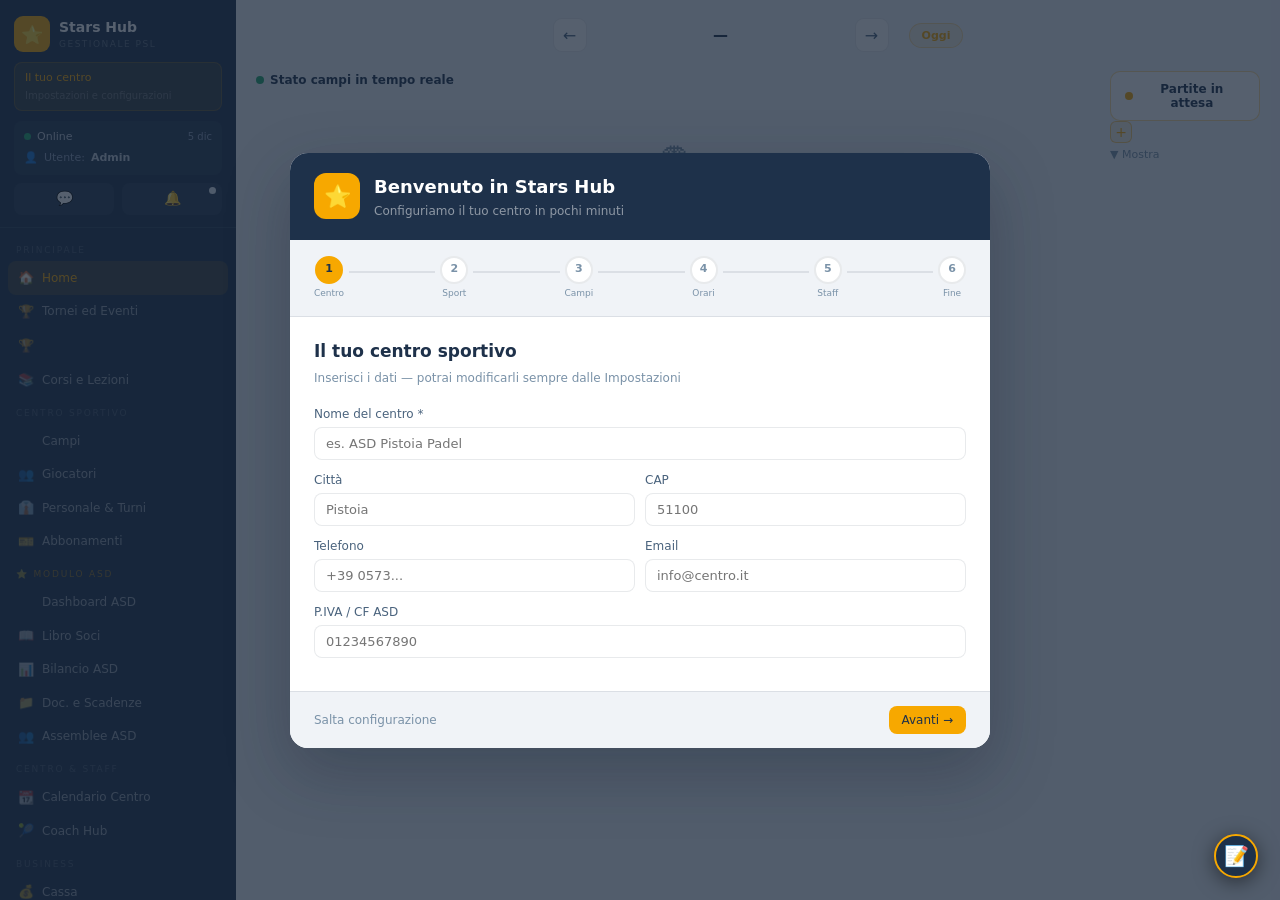
<file: index.html>
<!DOCTYPE html>
<html lang="it">
<head>
<meta charset="UTF-8">
<meta name="viewport" content="width=device-width, initial-scale=1.0">
<title>Stars Hub — Gestionale PSL</title>
<link rel="stylesheet" href="css/main.css">
</head>
<body>

<!-- Il markup vive in pages/shell.html e viene iniettato qui. -->
<div id="app-shell"></div>
<div class="toast" id="toast"></div>

<script>
// ============================================================
// BOOTSTRAP
// Carica shell.html, poi i moduli JS nell'ORDINE dichiarato.
// L'ordine conta: db.js definisce DB/saveDB/nid usati da tutti,
// init.js chiude la sequenza e avvia l'app.
// ============================================================
const MODULES = [
  // --- core: fondamenta ---
  'js/core/db.js',
  'js/core/ui.js',
  'js/core/wizard.js',
  'js/core/app-init.js',

  // --- moduli funzionali ---
  'js/moduli/planner.js',
  'js/moduli/home.js',
  'js/moduli/home-planner.js',
  'js/moduli/ranking.js',
  'js/moduli/eventi.js',
  'js/moduli/campi.js',
  'js/moduli/giocatori.js',
  'js/moduli/staff-todo.js',
  'js/moduli/turni.js',
  'js/moduli/shop.js',
  'js/moduli/chat.js',
  'js/moduli/cassa.js',
  'js/moduli/abbonamenti.js',
  'js/moduli/impostazioni.js',
  'js/moduli/notifiche.js',
  'js/moduli/kpi.js',
  'js/moduli/statistiche.js',
  'js/moduli/ruoli.js',
  'js/moduli/iscrizioni.js',
  'js/moduli/coach-hub.js',
  'js/moduli/feedback.js',

  // --- modulo ASD ---
  'js/asd/asd.js',
  'js/asd/asd-home.js',
  'js/asd/calendario.js',
  'js/asd/assemblee.js',

  // --- seed demo: caricato ma non eseguito (si invoca a mano) ---
  'js/core/seed-demo.js',

  // --- init: SEMPRE per ultimo, avvia l'app ---
  'js/core/init.js'
];

function loadScript(src) {
  return new Promise((ok, ko) => {
    const s = document.createElement('script');
    s.src = src;
    s.onload = ok;
    s.onerror = () => ko(new Error('Impossibile caricare ' + src));
    document.body.appendChild(s);
  });
}

(async function boot() {
  try {
    const shell = await fetch('pages/shell.html').then(r => {
      if (!r.ok) throw new Error('shell.html non trovato (HTTP ' + r.status + ')');
      return r.text();
    });
    document.getElementById('app-shell').innerHTML = shell;

    for (const m of MODULES) await loadScript(m);

    if (typeof initApp === 'function') initApp();
    else console.warn('initApp() non definita — controlla js/core/init.js');
  } catch (err) {
    console.error('[BOOT]', err);
    document.body.insertAdjacentHTML('afterbegin',
      '<pre style="background:#e05a2b;color:#fff;padding:16px;margin:0;font:13px monospace">' +
      'Avvio fallito: ' + err.message +
      '\n\nRicorda: serve un server locale (npx serve .), non file://</pre>');
  }
})();
</script>
</body>
</html>
</file>
<file: css/main.css>
:root{
  --navy:#1E314A;--navy-l:#2a4266;--navy-d:#152336;
  --gold:#F7A800;--gold-d:#c98e00;--gold-l:#ffe066;
  --silver:#BFC9D5;--slate:#899CB5;
  --green:#22a96e;--red:#e05a2b;--blue:#3b82f6;
  --bg:#F0F3F7;--bg2:#E5EBF2;--surf:#fff;
  --text:#1E314A;--text2:#4a637d;--text3:#7a92a8;
  --bdr:rgba(30,49,74,.10);--bdr2:rgba(30,49,74,.05);
  --r:10px;--r2:8px;
  --sh:0 1px 3px rgba(30,49,74,.08),0 4px 12px rgba(30,49,74,.05);
  --sh-lg:0 4px 24px rgba(30,49,74,.13),0 12px 40px rgba(30,49,74,.08);
  --sb:236px;--top:52px;
  --font:-apple-system,"Segoe UI",system-ui,sans-serif;
  --mono:"SF Mono","Consolas",monospace;
}
*{box-sizing:border-box;margin:0;padding:0}
html,body{height:100%;font-family:var(--font);background:var(--bg);color:var(--text);font-size:14px;line-height:1.5;overflow:hidden}
::-webkit-scrollbar{width:4px;height:4px}
::-webkit-scrollbar-track{background:transparent}
::-webkit-scrollbar-thumb{background:var(--bdr);border-radius:2px}
button,input,select,textarea{font-family:var(--font)}
.app{display:flex;height:100vh;overflow:hidden}
.sidebar{width:var(--sb);background:var(--navy);flex-shrink:0;display:flex;flex-direction:column;overflow-y:auto;overflow-x:hidden}
.main{flex:1;overflow:hidden;display:flex;flex-direction:column;min-width:0}
.topbar{background:var(--surf);border-bottom:.5px solid var(--bdr);padding:0 20px;height:var(--top);display:flex;align-items:center;gap:12px;flex-shrink:0}
.content{flex:1;overflow-y:auto;padding:18px 20px}
.page{display:none;animation:fi .15s ease}
.page.active{display:block}
@keyframes fi{from{opacity:0;transform:translateY(3px)}to{opacity:1;transform:none}}
.sb-head{padding:16px 14px 12px;border-bottom:.5px solid rgba(255,255,255,.07)}
.sb-icon{width:36px;height:36px;background:var(--gold);border-radius:9px;display:flex;align-items:center;justify-content:center;font-size:18px;flex-shrink:0}
.sb-name{color:#fff;font-size:14px;font-weight:600}
.sb-ver{color:rgba(255,255,255,.28);font-size:9px;letter-spacing:1.5px;text-transform:uppercase}
.sb-club{background:rgba(247,168,0,.10);border:.5px solid rgba(247,168,0,.20);border-radius:8px;padding:7px 10px;margin-top:10px;cursor:pointer}
.sb-club-n{color:var(--gold);font-size:11px;font-weight:500}
.sb-club-s{color:rgba(255,255,255,.28);font-size:10px;margin-top:1px}
.sb-nav{flex:1;padding:6px 8px}
.sb-grp-l{color:rgba(255,255,255,.18);font-size:9px;letter-spacing:1.8px;text-transform:uppercase;padding:10px 8px 4px}
.ni{display:flex;align-items:center;gap:8px;padding:7px 9px;border-radius:8px;cursor:pointer;user-select:none;transition:background .13s}
.ni:hover{background:rgba(255,255,255,.05)}
.ni.active{background:rgba(247,168,0,.14)}
.ni-ic{width:17px;text-align:center;font-size:13px;opacity:.6;flex-shrink:0}
.ni.active .ni-ic{opacity:1}
.ni-lb{color:rgba(255,255,255,.52);font-size:12px;flex:1}
.ni.active .ni-lb{color:var(--gold);font-weight:500}
.ni-badge{background:var(--gold);color:var(--navy);font-size:9px;font-weight:700;padding:1px 5px;border-radius:5px;flex-shrink:0}
.sb-foot{padding:8px 8px 12px;border-top:.5px solid rgba(255,255,255,.07)}
.btn{display:inline-flex;align-items:center;gap:5px;padding:7px 13px;border-radius:var(--r2);font-size:12px;font-weight:500;cursor:pointer;border:none;transition:all .13s;white-space:nowrap;user-select:none}
.btn-primary{background:var(--gold);color:var(--navy)}.btn-primary:hover{background:var(--gold-d)}
.btn-ghost{background:transparent;color:var(--text2);border:.5px solid var(--bdr)}.btn-ghost:hover{background:var(--bg)}
.btn-navy{background:var(--navy);color:#fff}.btn-navy:hover{background:var(--navy-l)}
.btn-danger{background:rgba(224,90,43,.1);color:var(--red);border:.5px solid rgba(224,90,43,.2)}.btn-danger:hover{background:rgba(224,90,43,.18)}
.btn-sm{padding:4px 9px;font-size:11px}
.btn-xs{padding:2px 7px;font-size:10px;border-radius:5px}
.f-label{font-size:12px;font-weight:500;color:var(--text2);margin-bottom:4px;display:block}
.f-input{width:100%;border:.5px solid var(--bdr);border-radius:var(--r2);padding:8px 11px;font-size:13px;color:var(--text);background:var(--surf);transition:border-color .15s;outline:none}
.f-input:focus{border-color:var(--gold)}
.f-select{appearance:none;background-image:url("data:image/svg+xml,%3Csvg xmlns='http://www.w3.org/2000/svg' width='10' height='6'%3E%3Cpath d='M0 0l5 6 5-6z' fill='%23899cb5'/%3E%3C/svg%3E");background-repeat:no-repeat;background-position:right 10px center;padding-right:28px}
.f-row{margin-bottom:11px}
.f-grid{display:grid;grid-template-columns:1fr 1fr;gap:10px}
.f-hint{font-size:10px;color:var(--text3);margin-top:3px}
.card{background:var(--surf);border-radius:var(--r);border:.5px solid var(--bdr)}
.card-h{padding:12px 15px;display:flex;align-items:center;justify-content:space-between;border-bottom:.5px solid var(--bdr)}
.card-t{font-size:13px;font-weight:600;color:var(--text)}
.card-b{padding:12px 15px}
.card-a{font-size:11px;color:var(--slate);cursor:pointer}.card-a:hover{color:var(--gold)}
.tag{display:inline-block;font-size:10px;font-weight:500;padding:2px 7px;border-radius:5px}
.tag-gold{background:rgba(247,168,0,.14);color:#7a5000}
.tag-navy{background:rgba(30,49,74,.09);color:var(--navy)}
.tag-green{background:rgba(34,169,110,.12);color:#0d5c38}
.tag-gray{background:var(--bg2);color:var(--text3)}
.tag-red{background:rgba(224,90,43,.12);color:#7a2a0d}
.tag-blue{background:rgba(59,130,246,.12);color:#1e40af}
.g2{display:grid;grid-template-columns:1fr 1fr;gap:13px}
.g3{display:grid;grid-template-columns:1fr 1fr 1fr;gap:13px}
.g4{display:grid;grid-template-columns:repeat(4,1fr);gap:11px}
.g-main{display:grid;grid-template-columns:2fr 1fr;gap:13px}
.mb{margin-bottom:13px}.mt{margin-top:13px}
.gap{display:flex;gap:8px;align-items:center;flex-wrap:wrap}
.spread{display:flex;align-items:center;justify-content:space-between;flex-wrap:wrap;gap:8px;margin-bottom:13px}
.kpi{background:var(--surf);border-radius:var(--r);border:.5px solid var(--bdr);padding:13px 15px}
.kpi.accent{border-left:3px solid var(--gold)}
.kpi-l{font-size:10px;color:var(--text3);text-transform:uppercase;letter-spacing:.7px;margin-bottom:5px}
.kpi-v{font-size:22px;font-weight:700;line-height:1;color:var(--text)}
.kpi-s{font-size:11px;color:var(--text3);margin-top:4px}
.modal-overlay{position:fixed;inset:0;background:rgba(21,35,54,.55);z-index:200;display:none;align-items:center;justify-content:center;backdrop-filter:blur(2px)}
.modal-overlay.open{display:flex}
.modal{background:var(--surf);border-radius:14px;width:520px;max-width:96vw;max-height:92vh;display:flex;flex-direction:column;overflow:hidden;box-shadow:var(--sh-lg)}
.modal-lg{width:680px}
.modal-h{padding:14px 18px;border-bottom:.5px solid var(--bdr);display:flex;align-items:center;justify-content:space-between;flex-shrink:0}
.modal-t{font-size:14px;font-weight:600}
.modal-x{width:28px;height:28px;border-radius:6px;border:none;background:var(--bg);cursor:pointer;font-size:14px;color:var(--text3);display:flex;align-items:center;justify-content:center}
.modal-x:hover{background:var(--bg2)}
.modal-b{padding:16px 18px;overflow-y:auto;flex:1}
.modal-f{padding:12px 18px;border-top:.5px solid var(--bdr);display:flex;justify-content:flex-end;gap:8px;flex-shrink:0}
.toast{position:fixed;bottom:20px;left:50%;transform:translateX(-50%) translateY(16px);background:var(--navy);color:#fff;padding:9px 18px;border-radius:10px;font-size:12px;font-weight:500;opacity:0;transition:all .22s;z-index:999;pointer-events:none;white-space:nowrap;max-width:90vw}
.toast.show{opacity:1;transform:translateX(-50%) translateY(0)}
.empty{text-align:center;padding:48px 20px;color:var(--text3)}
.empty-ic{font-size:40px;margin-bottom:10px}
.empty-t{font-size:13px;font-weight:500;margin-bottom:5px;color:var(--text2)}
.empty-s{font-size:12px;margin-bottom:16px}
.confirm-overlay{position:fixed;inset:0;background:rgba(21,35,54,.6);z-index:300;display:none;align-items:center;justify-content:center}
.confirm-overlay.open{display:flex}
.confirm-box{background:var(--surf);border-radius:12px;padding:22px;width:340px;max-width:90vw;box-shadow:var(--sh-lg);text-align:center}
.wiz-overlay{position:fixed;inset:0;background:rgba(21,35,54,.72);z-index:500;display:flex;align-items:center;justify-content:center}
.wiz-box{background:var(--surf);border-radius:18px;width:700px;max-width:97vw;max-height:94vh;display:flex;flex-direction:column;overflow:hidden;box-shadow:0 24px 64px rgba(21,35,54,.32)}
.wiz-head{background:var(--navy);padding:20px 24px;display:flex;align-items:center;gap:14px;flex-shrink:0}
.wiz-logo{width:46px;height:46px;background:var(--gold);border-radius:12px;display:flex;align-items:center;justify-content:center;font-size:22px;flex-shrink:0}
.wiz-title{color:#fff;font-size:18px;font-weight:700}
.wiz-sub{color:rgba(255,255,255,.5);font-size:12px;margin-top:2px}
.wiz-prog{display:flex;align-items:center;padding:16px 24px;border-bottom:.5px solid var(--bdr);background:var(--bg);flex-shrink:0}
.wp-col{display:flex;flex-direction:column;align-items:center;gap:3px;flex-shrink:0}
.wp-dot{width:28px;height:28px;border-radius:50%;border:2px solid var(--bdr);background:var(--surf);display:flex;align-items:center;justify-content:center;font-size:11px;font-weight:600;color:var(--text3);transition:all .2s}
.wp-dot.active{background:var(--gold);border-color:var(--gold);color:var(--navy)}
.wp-dot.done{background:var(--navy);border-color:var(--navy);color:#fff}
.wp-lbl{font-size:9px;color:var(--text3);white-space:nowrap}
.wp-line{flex:1;height:2px;background:var(--bdr);margin:0 5px 12px;transition:background .2s}
.wp-line.done{background:var(--navy)}
.wiz-body{flex:1;overflow-y:auto;padding:22px 24px}
.wiz-step{display:none}.wiz-step.active{display:block}
.wiz-step-t{font-size:17px;font-weight:700;margin-bottom:4px}
.wiz-step-s{font-size:12px;color:var(--text3);margin-bottom:18px}
.wiz-foot{padding:14px 24px;border-top:.5px solid var(--bdr);display:flex;align-items:center;justify-content:space-between;background:var(--bg);flex-shrink:0}
.wiz-skip{font-size:12px;color:var(--text3);cursor:pointer}.wiz-skip:hover{color:var(--text)}
.sport-opt{border:.5px solid var(--bdr);border-radius:var(--r);padding:12px 8px;cursor:pointer;text-align:center;transition:all .15s;user-select:none;background:var(--surf)}
.sport-opt:hover{border-color:var(--navy);background:var(--bg)}
.sport-opt.sel{background:rgba(30,49,74,.07);border-color:var(--navy)}
.sport-opt-ic{font-size:24px;margin-bottom:5px}
.sport-opt-n{font-size:11px;font-weight:600;color:var(--text)}
.cc-wrap{background:var(--bg);border-radius:var(--r);padding:14px;margin-bottom:10px;border:.5px solid var(--bdr2)}
.cc-head{font-size:13px;font-weight:700;margin-bottom:12px;display:flex;align-items:center;gap:7px}
.cc-opt{padding:5px 11px;border-radius:6px;font-size:11px;font-weight:500;color:var(--text3);cursor:pointer;border:.5px solid var(--bdr);background:var(--surf);transition:all .13s;user-select:none}
.cc-opt.active{background:var(--navy);color:#fff;border-color:var(--navy)}
.cc-inp{border:.5px solid var(--bdr);border-radius:6px;padding:6px 9px;font-size:13px;color:var(--text);background:var(--surf);outline:none;text-align:center}
.cc-inp:focus{border-color:var(--gold)}
.misto-dates{background:rgba(247,168,0,.07);border:.5px solid rgba(247,168,0,.25);border-radius:8px;padding:10px 12px;margin-top:8px}
.misto-dates-t{font-size:10px;color:var(--gold-d);font-weight:600;text-transform:uppercase;letter-spacing:.5px;margin-bottom:8px}
.chiusure-day{font-size:10px;text-align:center;padding:5px 2px;border-radius:5px;cursor:pointer;border:.5px solid var(--bdr2);background:var(--surf);color:var(--text2);transition:all .13s}
.chiusure-day:hover{background:var(--bg2)}
.chiusure-day.chiuso{background:rgba(224,90,43,.15);border-color:rgba(224,90,43,.3);color:var(--red);font-weight:600}
.chiusure-day.oggi{border-color:var(--gold)}
.cal-wrap{background:var(--surf);border-radius:var(--r);border:.5px solid var(--bdr);overflow:hidden}
.cal-head-row{display:grid;grid-template-columns:repeat(7,1fr);background:var(--navy-d)}
.cal-dow{padding:8px 4px;text-align:center;font-size:9px;font-weight:600;color:rgba(255,255,255,.4);text-transform:uppercase;letter-spacing:.8px}
.cal-body{display:grid;grid-template-columns:repeat(7,1fr)}
.cal-cell{min-height:68px;border-right:.5px solid var(--bdr2);border-bottom:.5px solid var(--bdr2);padding:5px;cursor:pointer;transition:background .1s}
.cal-cell:hover{background:rgba(247,168,0,.04)}
.cal-cell.today{background:rgba(247,168,0,.06)}
.cal-cell.other-month .cal-day{color:var(--text3);opacity:.35}
.cal-day{font-size:12px;font-weight:500;margin-bottom:2px}
.cal-cell.today .cal-day{background:var(--gold);color:var(--navy);width:20px;height:20px;border-radius:50%;display:flex;align-items:center;justify-content:center;font-weight:700}
.cal-ev-dot{width:5px;height:5px;border-radius:50%;display:inline-block;margin:1px}
/* Day view — orari orizzontali, campi verticali */
.dv-wrap{background:var(--surf);border-radius:var(--r);border:.5px solid var(--bdr);overflow:hidden}
.dv-campo-label{width:110px;min-width:110px;padding:8px 10px;border-right:.5px solid var(--bdr);background:var(--bg);display:flex;flex-direction:column;justify-content:center;flex-shrink:0}
.dv-campo-n{font-size:11px;font-weight:600;color:var(--text)}
.dv-campo-s{font-size:9px;color:var(--text3);margin-top:1px}
.dv-slot{min-width:80px;flex:1;height:56px;border-right:.5px solid var(--bdr2);cursor:pointer;position:relative;transition:background .1s}
.dv-slot:hover{background:rgba(247,168,0,.04)}
.dv-ev{position:absolute;inset:2px;border-radius:5px;padding:3px 6px;overflow:hidden;cursor:pointer;z-index:2;transition:box-shadow .12s}
.dv-ev:hover{box-shadow:var(--sh)}
.dv-ev.rank{background:rgba(247,168,0,.25);border-left:3px solid var(--gold);color:#5a3800}
.dv-ev.amich{background:rgba(30,49,74,.12);border-left:3px solid var(--navy);color:var(--navy-l)}
.dv-ev.corso{background:rgba(34,169,110,.16);border-left:3px solid var(--green);color:#0d5c38}
.dv-ev.torneo{background:rgba(224,90,43,.15);border-left:3px solid var(--red);color:#7a2a0d}
.dv-ev.prenotato{background:rgba(59,130,246,.14);border-left:3px solid var(--blue);color:#1e40af}
.dv-ev-n{font-size:10px;font-weight:600;white-space:nowrap;overflow:hidden;text-overflow:ellipsis}
.dv-ev-t{font-size:9px;opacity:.7;font-family:var(--mono)}
.dv-legend{display:flex;gap:12px;padding:9px 14px;border-top:.5px solid var(--bdr);flex-wrap:wrap;align-items:center}
.leg-i{display:flex;align-items:center;gap:5px;font-size:10px;color:var(--text3)}
.leg-d{width:8px;height:8px;border-radius:2px;flex-shrink:0}
.plan-nav{display:flex;align-items:center;gap:8px}
.pn-btn{width:30px;height:30px;border:.5px solid var(--bdr);background:var(--surf);border-radius:7px;cursor:pointer;display:flex;align-items:center;justify-content:center;font-size:13px;font-weight:700;color:var(--text2);transition:background .12s}
.pn-btn:hover{background:var(--bg2)}
.pn-lbl{font-size:13px;font-weight:600;min-width:160px;text-align:center}
.sport-tabs{display:flex;gap:4px;background:var(--surf);border:.5px solid var(--bdr);border-radius:var(--r);padding:3px;flex-wrap:wrap}
.s-tab{padding:5px 12px;border-radius:7px;font-size:11px;font-weight:500;color:var(--text3);cursor:pointer;transition:all .13s;user-select:none}
.s-tab.active{background:var(--navy);color:#fff}
.s-tab:hover:not(.active){color:var(--text);background:var(--bg)}
.tbl{background:var(--surf);border-radius:var(--r);border:.5px solid var(--bdr);overflow:hidden}
.tbl-row{display:grid;gap:8px;padding:9px 13px;border-bottom:.5px solid var(--bdr2);align-items:center;cursor:pointer;transition:background .1s}
.tbl-row:hover{background:var(--bg)}
.tbl-row:last-child{border-bottom:none}
.tbl-head{background:var(--bg);border-bottom:.5px solid var(--bdr)!important;cursor:default!important}
.tbl-head:hover{background:var(--bg)!important}
.th{font-size:10px;color:var(--text3);text-transform:uppercase;letter-spacing:.7px;font-weight:500}
.td{font-size:12px;color:var(--text2)}
.p-av{width:30px;height:30px;border-radius:7px;background:linear-gradient(135deg,var(--navy),var(--navy-l));display:flex;align-items:center;justify-content:center;color:var(--gold);font-size:10px;font-weight:700;flex-shrink:0}
.p-name{font-size:12px;font-weight:500;color:var(--text)}
.p-meta{font-size:10px;color:var(--text3)}
.lv-badge{font-size:11px;font-weight:700;padding:2px 6px;border-radius:5px;background:rgba(247,168,0,.12);color:var(--gold-d);font-family:var(--mono)}
.pd-panel{background:var(--surf);border-radius:var(--r);border:.5px solid var(--bdr);padding:15px;overflow-y:auto;position:sticky;top:0;max-height:calc(100vh - 100px)}
.pd-av{width:46px;height:46px;border-radius:10px;background:linear-gradient(135deg,var(--navy),var(--navy-l));display:flex;align-items:center;justify-content:center;color:var(--gold);font-size:17px;font-weight:700;margin-bottom:8px}
.pd-sec{background:var(--bg);border-radius:8px;padding:10px 12px;margin-bottom:8px}
.pd-sec-t{font-size:10px;color:var(--text3);font-weight:600;text-transform:uppercase;letter-spacing:.5px;margin-bottom:7px}
.pd-row{display:flex;justify-content:space-between;padding:3px 0;border-bottom:.5px solid var(--bdr2)}
.pd-row:last-child{border-bottom:none}
.pd-k{font-size:11px;color:var(--text3)}
.pd-v{font-size:11px;font-weight:500}
.todo-item{background:var(--surf);border:.5px solid var(--bdr);border-radius:var(--r2);padding:10px 12px;margin-bottom:7px;transition:box-shadow .12s}
.todo-item.done .todo-title{text-decoration:line-through;color:var(--text3)}
.todo-check{width:18px;height:18px;border-radius:5px;border:.5px solid var(--bdr);display:flex;align-items:center;justify-content:center;flex-shrink:0;cursor:pointer;transition:all .13s}
.todo-check.checked{background:var(--green);border-color:var(--green);color:#fff;font-size:10px}
.todo-title{font-size:12px;font-weight:500;flex:1}
.ev-card{background:var(--surf);border:.5px solid var(--bdr);border-radius:var(--r);overflow:hidden;transition:box-shadow .15s,transform .13s}
.ev-card:hover{box-shadow:var(--sh-lg);transform:translateY(-1px)}
.ev-banner{height:70px;display:flex;align-items:flex-end;padding:9px 12px}
.ev-type-tag{font-size:9px;font-weight:700;letter-spacing:1px;text-transform:uppercase;color:#fff;background:rgba(0,0,0,.3);padding:2px 7px;border-radius:4px}
.ev-body{padding:11px 12px}
.ev-name{font-size:13px;font-weight:600;margin-bottom:4px}
.ev-tags{display:flex;flex-wrap:wrap;gap:4px;margin-bottom:6px}
.ev-actions{display:flex;gap:5px;margin-top:8px}
.shop-card{background:var(--surf);border:.5px solid var(--bdr);border-radius:var(--r);overflow:hidden;cursor:pointer;transition:box-shadow .15s,transform .13s}
.shop-card:hover{box-shadow:var(--sh-lg);transform:translateY(-2px)}
.shop-img{height:80px;background:var(--bg);display:flex;align-items:center;justify-content:center;font-size:36px}
.shop-body{padding:11px 12px}
.shop-name{font-size:12px;font-weight:600}
.shop-brand{font-size:10px;color:var(--text3);margin-bottom:5px}
.shop-price{font-size:14px;font-weight:700}
.cart-item{display:flex;align-items:center;gap:10px;padding:9px 11px;background:var(--surf);border:.5px solid var(--bdr);border-radius:9px;margin-bottom:6px}
.qty-btn{width:22px;height:22px;border-radius:5px;border:.5px solid var(--bdr);background:var(--bg);cursor:pointer;display:flex;align-items:center;justify-content:center;font-size:13px;font-weight:700;color:var(--text2);user-select:none}
.qty-val{font-size:12px;font-weight:600;min-width:16px;text-align:center;font-family:var(--mono)}
.cart-sum{background:var(--navy);border-radius:var(--r);padding:14px 15px;color:#fff}
.cs-row{display:flex;justify-content:space-between;font-size:12px;color:rgba(255,255,255,.55);margin-bottom:5px}
.cs-total{display:flex;justify-content:space-between;font-size:16px;font-weight:700;color:#fff;border-top:.5px solid rgba(255,255,255,.15);padding-top:9px;margin-top:5px}
.pm{flex:1;padding:7px 5px;border-radius:7px;border:.5px solid rgba(255,255,255,.15);text-align:center;cursor:pointer;font-size:10px;color:rgba(255,255,255,.45);transition:all .15s;user-select:none}
.pm.sel{border-color:var(--gold);color:var(--gold);background:rgba(247,168,0,.1)}
.chat-layout{display:grid;grid-template-columns:230px 1fr;height:calc(100vh - 88px);background:var(--surf);border-radius:var(--r);border:.5px solid var(--bdr);overflow:hidden}
.chat-li{padding:10px 12px;border-bottom:.5px solid var(--bdr2);cursor:pointer;transition:background .1s}
.chat-li:hover{background:var(--bg)}.chat-li.active{background:rgba(247,168,0,.07)}
.chat-li-name{font-size:12px;font-weight:500;display:flex;align-items:center;justify-content:space-between}
.chat-li-last{font-size:10px;color:var(--text3);margin-top:2px}
.chat-li-badge{background:var(--gold);color:var(--navy);font-size:9px;font-weight:700;padding:1px 5px;border-radius:5px}
.chat-main{display:flex;flex-direction:column}
.chat-tb{padding:10px 14px;border-bottom:.5px solid var(--bdr);display:flex;align-items:center;gap:8px}
.chat-msgs{flex:1;overflow-y:auto;padding:12px 14px;display:flex;flex-direction:column;gap:6px}
.msg{max-width:75%;padding:8px 11px;border-radius:10px;font-size:12px;line-height:1.5}
.msg-in{background:var(--bg);color:var(--text);align-self:flex-start;border-radius:3px 10px 10px 10px}
.msg-out{background:var(--navy);color:#fff;align-self:flex-end;border-radius:10px 3px 10px 10px}
.msg-time{font-size:9px;opacity:.5;margin-top:3px}
.chat-ir{padding:10px 14px;border-top:.5px solid var(--bdr);display:flex;gap:8px}
.chat-inp{flex:1;border:.5px solid var(--bdr);border-radius:8px;padding:8px 11px;font-size:12px;outline:none}
.chat-inp:focus{border-color:var(--gold)}
.asd-tabs{display:flex;overflow:hidden;background:var(--surf);border:.5px solid var(--bdr);border-radius:var(--r);margin-bottom:13px}
.asd-tab{flex:1;padding:9px 6px;text-align:center;font-size:11px;font-weight:500;color:var(--text3);cursor:pointer;border-right:.5px solid var(--bdr);transition:all .13s;user-select:none}
.asd-tab:last-child{border-right:none}
.asd-tab.active{background:var(--navy);color:#fff}
.asd-tab:hover:not(.active){background:var(--bg)}
.set-section{background:var(--surf);border:.5px solid var(--bdr);border-radius:var(--r);overflow:hidden;margin-bottom:13px}
.set-head{padding:11px 14px;border-bottom:.5px solid var(--bdr);display:flex;align-items:center;gap:8px}
.set-head-ic{width:28px;height:28px;border-radius:7px;background:var(--bg);display:flex;align-items:center;justify-content:center;font-size:12px;flex-shrink:0}
.set-head-t{font-size:13px;font-weight:600;flex:1}
.set-body{padding:12px 14px}
.set-row{display:flex;align-items:center;justify-content:space-between;padding:8px 0;border-bottom:.5px solid var(--bdr2)}
.set-row:last-child{border-bottom:none}
.set-k{font-size:12px;font-weight:500}
.set-v{font-size:10px;color:var(--text3);margin-top:1px}
.toggle{width:34px;height:19px;border-radius:10px;background:var(--bg2);border:.5px solid var(--bdr);cursor:pointer;position:relative;transition:background .2s;flex-shrink:0;user-select:none}
.toggle.on{background:var(--green);border-color:var(--green)}
.toggle::after{content:"";width:13px;height:13px;border-radius:7px;background:#fff;position:absolute;top:2px;left:2px;transition:transform .2s;box-shadow:0 1px 3px rgba(0,0,0,.2)}
.toggle.on::after{transform:translateX(15px)}
.notif-rule{background:var(--surf);border:.5px solid var(--bdr);border-radius:var(--r2);padding:11px 13px;display:flex;align-items:center;gap:10px;margin-bottom:7px}
.notif-rule-ic{width:32px;height:32px;border-radius:7px;display:flex;align-items:center;justify-content:center;font-size:14px;flex-shrink:0}
.nchan{font-size:9px;padding:2px 5px;border-radius:4px;font-weight:500}
.nchan-push{background:rgba(30,49,74,.10);color:var(--navy)}
.nchan-email{background:rgba(34,169,110,.12);color:#0d5c38}
.nchan-wa{background:rgba(247,168,0,.14);color:var(--gold-d)}

/* === PLANNER — banner sport attivo === */
#planner-sport-banner{transition:background .2s,border-color .2s;display:none}
#planner-sport-banner.visible{display:flex}

/* === HOME — chat badge === */
#home-chat-badge{line-height:1.4;min-width:18px}

/* === Campi live — layout lista verticale === */
#home-campi{max-height:340px;overflow-y:auto}

/* === Campi live — pulse animation === */
@keyframes pulse{0%,100%{opacity:1}50%{opacity:.4}}

/* === Home stats tabs === */
#stats-tabs .btn{transition:all .15s}

/* === Classifica home === */
#home-classifica{max-height:400px;overflow-y:auto}

/* ── Campi live */
#campi-live-scroll { scrollbar-width: thin; scrollbar-color: var(--bdr) transparent; }
#campi-live-scroll::-webkit-scrollbar { height: 4px; }
#campi-live-scroll::-webkit-scrollbar-thumb { background: var(--bdr); border-radius: 2px; }

/* ── Sport filter select in home */
#sport-filter-sel { height: 32px; }

/* ── Slot griglia: verde/rosso 2 colori */
.dv-wrap [title^="Prenota"]:hover { outline: 1.5px solid rgba(34,169,110,.5); }

/* ── Box campi live più grandi */
#campi-live-scroll > div {
  min-width: 270px;
  transition: box-shadow .15s;
}
#campi-live-scroll > div:hover {
  box-shadow: 0 4px 16px rgba(0,0,0,.12);
}

/* ── Ranking home podio */
#home-podio { margin-bottom: 14px; }
#home-rank-list { max-height: 380px; overflow-y: auto; }

/* ── dv-body più alta */
#dv-body { max-height: calc(100vh - 200px) !important; }

/* ── Ranking home */
#home-ranking-wrap { user-select: none; }
#home-ranking-wrap button { font-family: inherit; }
#rk-popup { font-family: system-ui, sans-serif; }

/* ── Planner: separatori righe campo marcati */
#dv-body > div {
  border-bottom: 2px solid var(--bdr) !important;
}
#dv-body > div:last-child {
  border-bottom: none !important;
}
/* Slot row: altezza aumentata */
.dv-campo-label {
  border-bottom: 2px solid var(--bdr) !important;
  border-right: 2px solid var(--bdr) !important;
}
/* Header orari: bordi più visibili */
#dv-head > div > div {
  border-right: 1px solid rgba(255,255,255,.15) !important;
}
/* Live slot hover */
.live-slot:hover { filter: brightness(1.2); }

/* ── Campi live: layout a righe full-width */
#campi-live-scroll {
  flex-direction: column !important;
  overflow-x: visible !important;
}
#campi-live-scroll > div {
  min-width: unset !important;
  max-width: unset !important;
  width: 100% !important;
}

/* ── Campi live: griglia a 3 colonne */
#campi-live-scroll > div {
  grid-template-columns: 160px 230px 1fr !important;
}

/* Timeline slot hover */
.live-slot { transition: all .12s !important; }

/* Scrollbar sottile nella timeline */
#campi-live-scroll > div > div:last-child > div {
  scrollbar-width: thin;
  scrollbar-color: var(--bdr) transparent;
}
#campi-live-scroll > div > div:last-child > div::-webkit-scrollbar { height: 3px; }
#campi-live-scroll > div > div:last-child > div::-webkit-scrollbar-thumb { background: var(--bdr); border-radius: 2px; }

/* ── Selettore giocatori a coppie */
.gioc-slot-btn:hover { border-color: var(--gold) !important; background: rgba(247,168,0,.05) !important; }
#gioc-search-results::-webkit-scrollbar { width: 5px; }
#gioc-search-results::-webkit-scrollbar-thumb { background: var(--bdr); border-radius: 3px; }

/* ── Navigazione data Home */
#homeDateLabel:hover { background: rgba(247,168,0,.08) !important; }
#homeCalendarPopup { animation: fadeInCal .15s ease; }
@keyframes fadeInCal { from{opacity:0;transform:translate(-50%,-4px)} to{opacity:1;transform:translate(-50%,0)} }

/* ── Classifica club ridotta + RanKing collassabile */
#rk-toggle-btn:hover { background: rgba(247,168,0,.04) !important; }

/* ── Classifica club + RanKing collassabili */
#club-toggle-btn:hover, #rk-toggle-btn:hover { background: rgba(247,168,0,.04) !important; }

/* ── Partite in attesa */
#waiting-pren-list > div:hover { box-shadow: 0 2px 8px rgba(247,168,0,.12); }

/* ══════════════════════════════════════════════════════
   NO SCROLL LATERALE — tutto deve rientrare in fullscreen
   ══════════════════════════════════════════════════════ */

/* Garantisce che niente sfori la larghezza disponibile */
html, body { overflow-x: hidden !important; }
.app       { overflow-x: hidden !important; max-width: 100vw; }
.main      { overflow-x: hidden !important; min-width: 0; max-width: 100%; }
.content   { overflow-x: hidden !important; min-width: 0; max-width: 100%; box-sizing: border-box; }

/* Griglia home: non sfora mai */
#page-home > div { max-width: 100%; }

/* Card campi live: non sfora mai */
#campi-live-scroll > div { min-width: 0 !important; max-width: 100% !important; box-sizing: border-box; }

/* Riga info + timeline: la timeline prende lo spazio disponibile rimanente */
#campi-live-scroll .live-row-info  { flex-shrink: 0; min-width: 0; }
#campi-live-scroll .live-row-slots { flex: 1; min-width: 0; overflow-x: auto; }

/* Grid 2.2fr/1fr non sfora */
#page-home > div[style*="grid-template-columns"] { min-width: 0; }
#page-home > div[style*="grid-template-columns"] > div { min-width: 0; overflow: hidden; }

/* Slot timeline: scroll interno, non spingono fuori */
.live-slot { flex-shrink: 0; }

/* Planner griglia: solo scroll interno */
#dv-head, #dv-body { max-width: 100%; }

/* Tabelle e contenuti: non sforano */
.tbl, .set-section, .card { max-width: 100%; box-sizing: border-box; }
</file>
